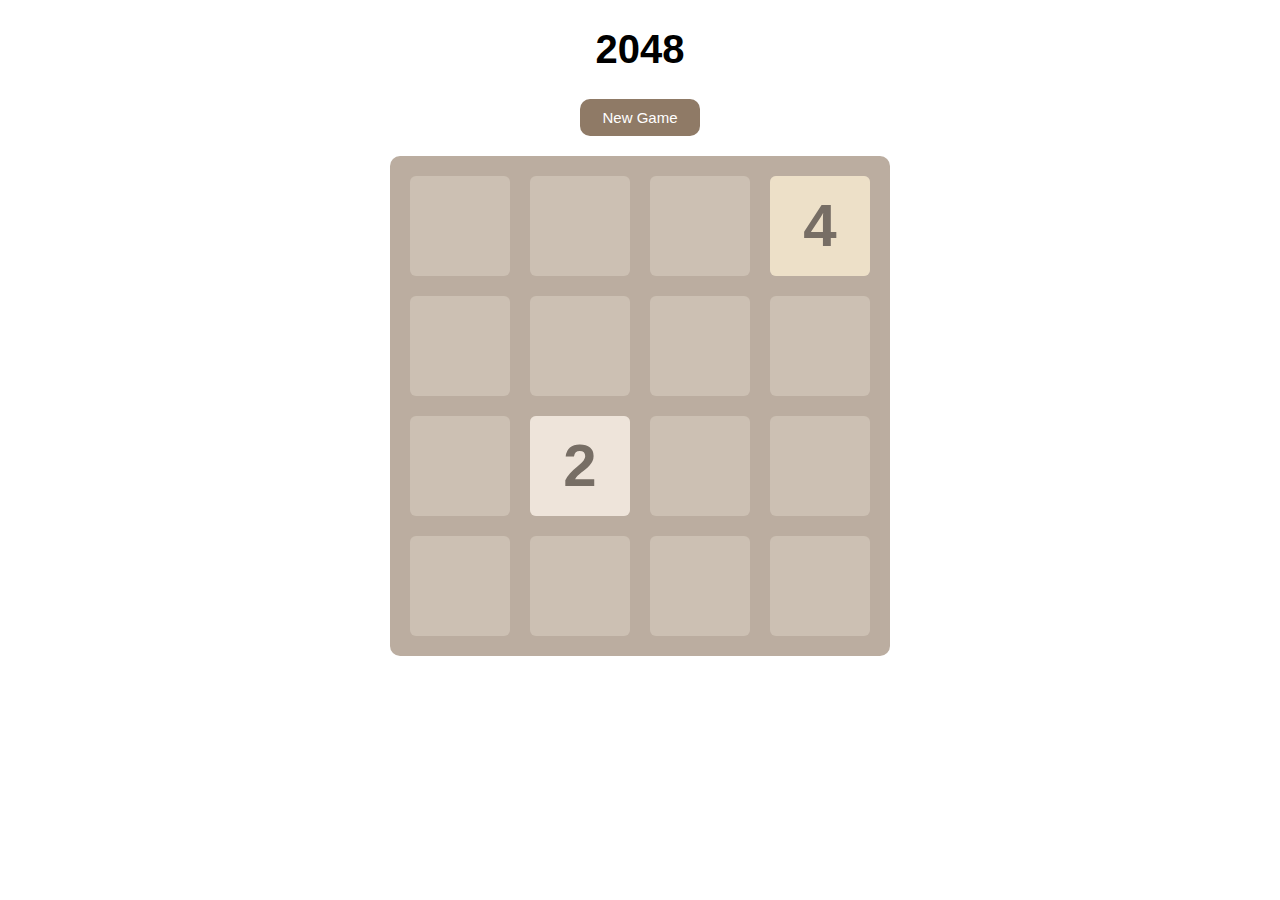
<file: index.html>
<!DOCTYPE html>
<html lang="en">
<head>
    <meta charset="UTF-8">
    <title>Title</title>
    <script>
        if(!IsPC()){
            window.location = "mm.html";
        }
        function IsPC() {//判断是否是PC

            var userAgentInfo = navigator.userAgent;
            var Agents = ["Android", "iPhone",
                "SymbianOS", "Windows Phone",
                "iPad", "iPod"];
            var flag = true;
            for (var v = 0; v < Agents.length; v++) {
                if (userAgentInfo.indexOf(Agents[v]) > 0) {
                    flag = false;
                    break;
                }
            }
            return flag;
        }
    </script>
    <link rel="stylesheet" type="text/css" href="2048.css"></link>
    <script src="http://code.jquery.com/jquery-1.7.1.min.js" type="text/javascript"></script>
    <script  type="text/javascript" src="support.js"></script>
    <script  type="text/javascript" src="animation.js"></script>
    <script src="main.js" type="text/javascript"></script>
    <script src="game.js" type="text/javascript"></script>
</head>
<body>
    <header>
        <h1>2048</h1>
        <a href="javascript:newgame()" id="newgamebutton">New Game</a>
       <!-- <p>score:<span id="score">0</span></p>-->
    </header>
<div id="container">
    <div class="cell" id="cell00"></div>
    <div class="cell" id="cell01"></div>
    <div class="cell" id="cell02"></div>
    <div class="cell" id="cell03"></div>
    <div class="cell" id="cell10"></div>
    <div class="cell" id="cell11"></div>
    <div class="cell" id="cell12"></div>
    <div class="cell" id="cell13"></div>
    <div class="cell" id="cell20"></div>
    <div class="cell" id="cell21"></div>
    <div class="cell" id="cell22"></div>
    <div class="cell" id="cell23"></div>
    <div class="cell" id="cell30"></div>
    <div class="cell" id="cell31"></div>
    <div class="cell" id="cell32"></div>
    <div class="cell" id="cell33"></div>
</div>
</body>
</html>
</file>
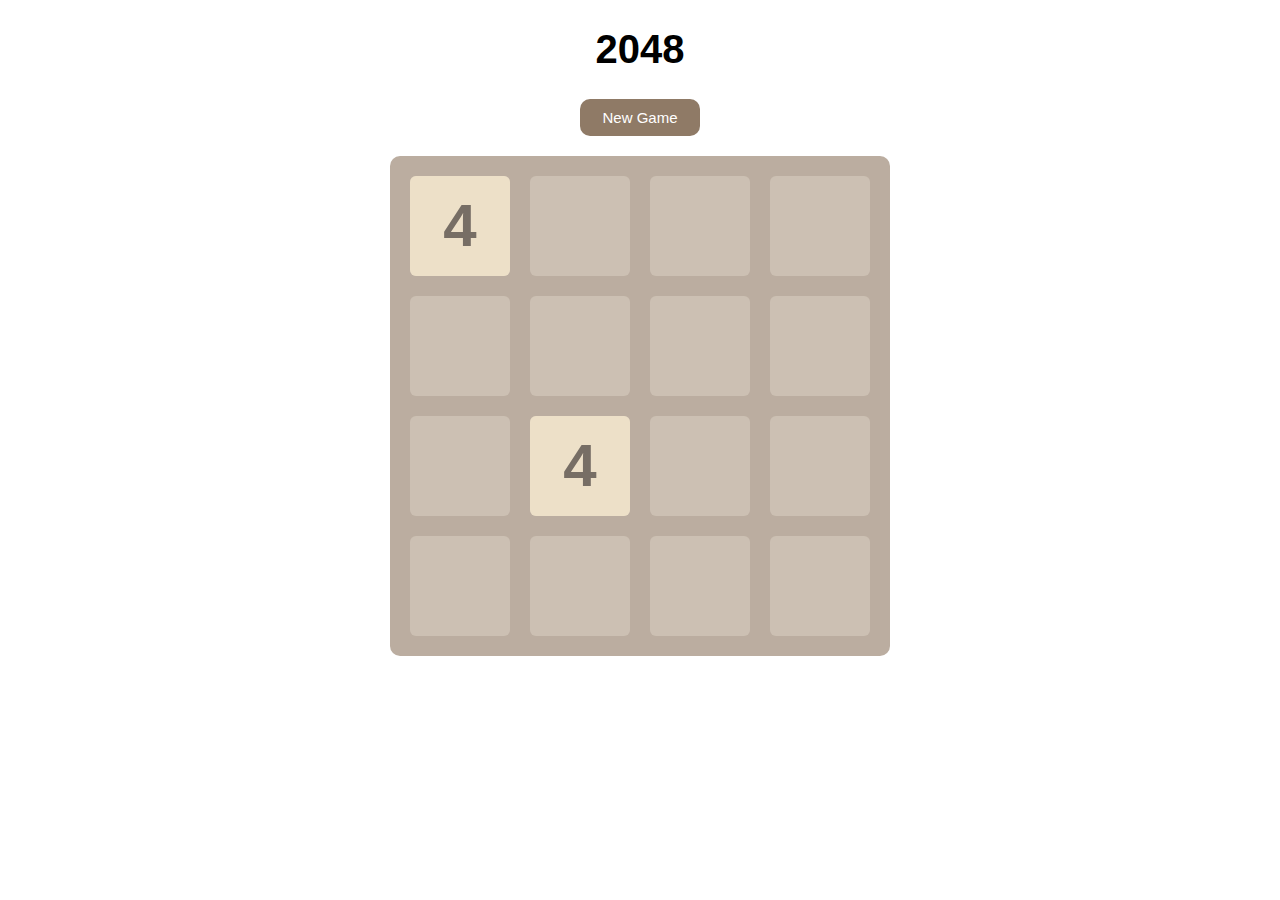
<file: mm.html>
<!DOCTYPE html>
<html lang="en">
<head>
    <meta charset="UTF-8">
    <title>Title</title>
    <link rel="stylesheet" type="text/css" href="20480.css"></link>
    <script src="http://code.jquery.com/jquery-1.7.1.min.js" type="text/javascript"></script>
    <script src="jquery.touchSwipe.min.js" type="text/javascript"></script>
    <script  type="text/javascript" src="support.js"></script>
    <script  type="text/javascript" src="animation.js"></script>
    <script src="main.js" type="text/javascript"></script>
    <script src="game1.js" type="text/javascript"></script>
</head>
<body>
<header>
    <h1>2048</h1>
    <a href="javascript:newgame()" id="newgamebutton">New Game</a>
    <!-- <p>score:<span id="score">0</span></p>-->
</header>
<div id="container">
    <div class="cell" id="cell00"></div>
    <div class="cell" id="cell01"></div>
    <div class="cell" id="cell02"></div>
    <div class="cell" id="cell03"></div>
    <div class="cell" id="cell10"></div>
    <div class="cell" id="cell11"></div>
    <div class="cell" id="cell12"></div>
    <div class="cell" id="cell13"></div>
    <div class="cell" id="cell20"></div>
    <div class="cell" id="cell21"></div>
    <div class="cell" id="cell22"></div>
    <div class="cell" id="cell23"></div>
    <div class="cell" id="cell30"></div>
    <div class="cell" id="cell31"></div>
    <div class="cell" id="cell32"></div>
    <div class="cell" id="cell33"></div>
</div>

</body>
</html>
</file>
<file: 2048.css>
header {
    margin: 0 auto;
    width: 100%;
    text-align: center;
}
header h1{
    font-family: Arial;
    font-size: 40px;
    font-weight: bold;
}
header #newgamebutton{
    display: block;
    width: 100px;
    margin: 0 auto;
    background-color: #8f7a66;
    border-radius:10px;
    text-decoration: none;
    color: white;
    padding: 10px 10px;
    font-size: 15px;
    font-family: Arial;
}
header #newgamebutton:hover {
    background-color: #9f8b77;
}
header p{
    font-size: 25px;
    font-family: Arial;
}
#container{
    width: 460px;
    height: 460px;
    background-color: #bbada0;
    padding: 20px;
    border-radius: 10px;
    margin: 20px auto 0;
    position: relative;
}
#container .cell{
    width: 100px;
    height: 100px;
    background-color:#ccc0b3;
    border-radius: 6px;
    position: absolute;
}

.number{
    border-radius: 6px;

    font-family: Arial;
    font-weight: bold;
    font-size: 60px;
    line-height: 100px;
    text-align: center;

    position: absolute;
}
</file>
<file: 20480.css>
body{
    height: 800px;
}
header {
    margin: 0 auto;
    width: 100%;
    text-align: center;
}
header h1{
    font-family: Arial;
    font-size: 40px;
    font-weight: bold;
}
header #newgamebutton{
    display: block;
    width: 100px;
    margin: 0 auto;
    background-color: #8f7a66;
    border-radius:10px;
    text-decoration: none;
    color: white;
    padding: 10px 10px;
    font-size: 15px;
    font-family: Arial;
}
header #newgamebutton:hover {
    background-color: #9f8b77;
}
header p{
    font-size: 25px;
    font-family: Arial;
}
#container{
    width: 460px;
    height: 460px;
    background-color: #bbada0;
    padding: 20px;
    border-radius: 10px;
    margin: 20px auto 0;
    position: relative;
}
#container .cell{
    width: 100px;
    height: 100px;
    background-color:#ccc0b3;
    border-radius: 6px;
    position: absolute;
}

.number{
    border-radius: 6px;

    font-family: Arial;
    font-weight: bold;
    font-size: 60px;
    line-height: 100px;
    text-align: center;

    position: absolute;
}
.ui-loader{
    width: 0;
    height: 0;
    display: none;
}
.ui-loader-default{
    width: 0;
    height: 0;
    display: none;
}
</file>
